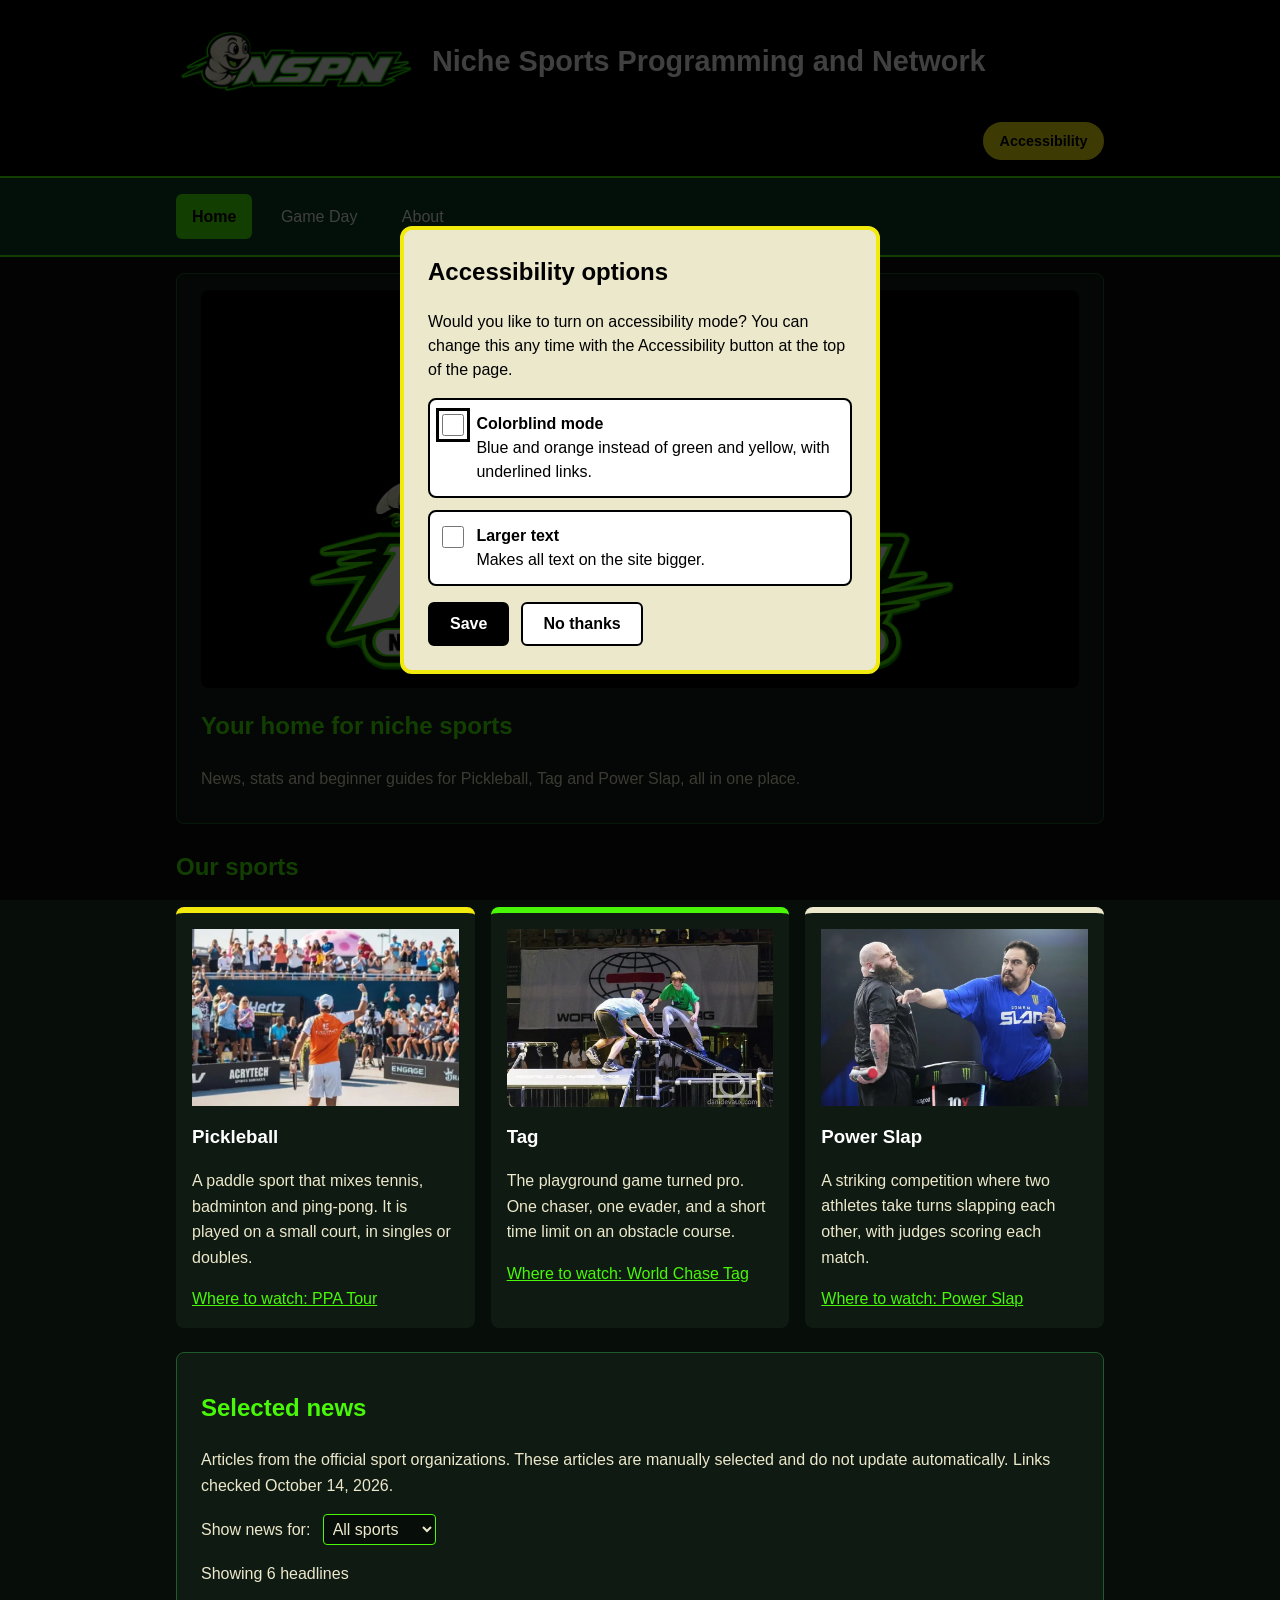
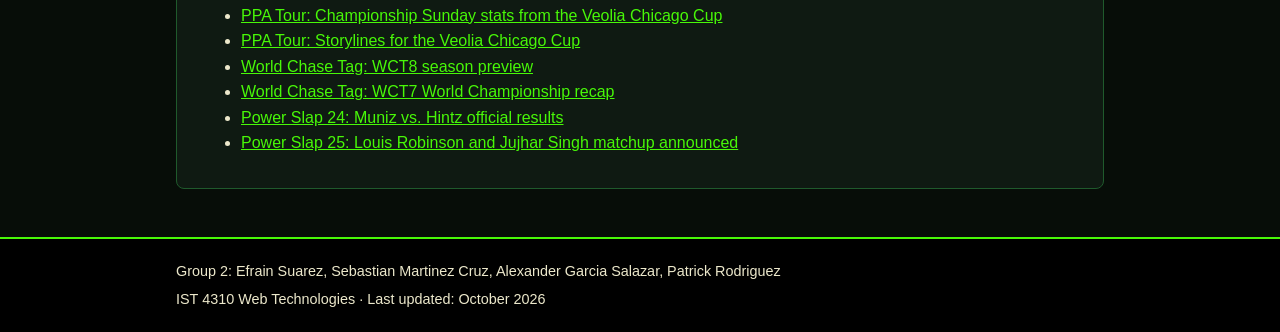
<file: index.html>
<!DOCTYPE html>
<html lang="en">
<head>
  <meta charset="UTF-8">
  <meta name="viewport" content="width=device-width, initial-scale=1.0">
  <title>Home | Niche Sports Programming and Network</title>

  <!-- Module 4: external stylesheet, linked in the head -->
  <link rel="stylesheet" href="styles.css">

  <!-- Module 6: external script; defer runs it after the HTML is read -->
  <script src="app.js" defer></script>
</head>
<body>

  <!-- HEADER: the same branding appears on all three pages -->
  <header>
    <div class="page header-row">
      <img src="images/nspn-worm-logo.png" alt="NSPN neon green logo with worm mascot" class="logo" width="2048" height="768">
      <h1>Niche Sports Programming and Network</h1>
      <!-- Opens the accessibility pop-up (app.js) -->
      <button type="button" id="a11y-open" class="a11y-open" aria-haspopup="dialog">Accessibility</button>
    </div>
  </header>

  <!-- Accessibility pop-up: a <dialog> box that app.js opens.
       It opens by itself on a visitor's first visit. -->
  <dialog id="a11y-dialog" aria-labelledby="a11y-title">
    <h2 id="a11y-title">Accessibility options</h2>
    <p>Would you like to turn on accessibility mode? You can change this any time with the Accessibility button at the top of the page.</p>
    <label class="a11y-option">
      <input type="checkbox" id="colorblind-toggle">
      <span><strong>Colorblind mode</strong><br>Blue and orange instead of green and yellow, with underlined links.</span>
    </label>
    <label class="a11y-option">
      <input type="checkbox" id="text-toggle">
      <span><strong>Larger text</strong><br>Makes all text on the site bigger.</span>
    </label>
    <div class="a11y-actions">
      <button type="button" id="a11y-save" class="a11y-save">Save</button>
      <button type="button" id="a11y-skip" class="a11y-skip">No thanks</button>
    </div>
  </dialog>

  <!-- NAV: links to all three project pages -->
  <nav aria-label="Main navigation">
    <div class="page">
      <a href="index.html" id="current-page" aria-current="page">Home</a>
      <a href="gameday.php">Game Day</a>
      <a href="about.html">About</a>
    </div>
  </nav>

  <!-- Module 5: .page container keeps lines readable and centers the content -->
  <main class="page">

    <!-- WELCOME -->
    <section class="welcome">
      <figure class="brand-hero">
        <img src="images/nspn-worms-collide.png" alt="NSPN neon green logo with worm mascots playing rugby, chase tag and pickleball above the words Niche Sports Programming and Network" width="1583" height="851">
      </figure>
      <h2>Your home for niche sports</h2>
      <p>
        News, stats and beginner guides for Pickleball, Tag and Power Slap,
        all in one place.
      </p>
    </section>

    <!-- SPORT CARDS: Module 5 Flexbox. The parent div gets display: flex. -->
    <h2>Our sports</h2>
    <div class="content-row">

      <!-- One class (.sport) styles all three cards; one extra class sets each accent color -->
      <section class="sport pickleball">
        <img src="images/pickleball.jpg" alt="Pickleball player in an orange jersey raising a fist toward a cheering crowd">
        <h3>Pickleball</h3>
        <p>
          A paddle sport that mixes tennis, badminton and ping-pong.
          It is played on a small court, in singles or doubles.
        </p>
        <a href="https://www.ppatour.com" target="_blank" rel="noopener noreferrer">Where to watch: PPA Tour</a>
      </section>

      <section class="sport tag">
        <img src="images/tag.jpg" alt="Two World Chase Tag athletes facing off across the rails of an obstacle course">
        <h3>Tag</h3>
        <p>
          The playground game turned pro. One chaser, one evader,
          and a short time limit on an obstacle course.
        </p>
        <a href="https://www.worldchasetag.com" target="_blank" rel="noopener noreferrer">Where to watch: World Chase Tag</a>
      </section>

      <section class="sport power-slap">
        <img src="images/power-slap.jpg" alt="Power Slap competitor in a blue jersey striking an opponent across the face at the competition table">
        <h3>Power Slap</h3>
        <p>
          A striking competition where two athletes take turns
          slapping each other, with judges scoring each match.
        </p>
        <a href="https://www.powerslap.com" target="_blank" rel="noopener noreferrer">Where to watch: Power Slap</a>
      </section>

    </div>

    <!-- LATEST NEWS: the one JavaScript interaction (Modules 6 and 7) -->
    <section class="news">
      <h2>Selected news</h2>
      <p>Articles from the official sport organizations. These articles are manually selected and do not update automatically. Links checked October 14, 2026.</p>

      <!-- Module 5: the label's "for" matches the select's id -->
      <label for="sport-choice">Show news for:</label>
      <select id="sport-choice" name="sport-choice">
        <option value="all">All sports</option>
        <option value="pickleball">Pickleball</option>
        <option value="tag">Tag</option>
        <option value="power-slap">Power Slap</option>
      </select>

      <!-- app.js writes a message here and fills in the list -->
      <p id="news-count" role="status" aria-live="polite"></p>
      <ul id="news-list"></ul>
      <noscript>
        <p>For news, visit <a href="https://www.ppatour.com/news/">PPA Tour</a>,
          <a href="https://www.worldchasetag.com/news">World Chase Tag</a>, or
          <a href="https://www.powerslap.com/news/">Power Slap</a>.</p>
      </noscript>
    </section>

  </main>

  <!-- FOOTER: copied onto every page -->
  <footer>
    <div class="page">
      <p>Group 2: Efrain Suarez, Sebastian Martinez Cruz, Alexander Garcia Salazar, Patrick Rodriguez</p>
      <p>IST 4310 Web Technologies &middot; Last updated: October 2026</p>
    </div>
  </footer>

</body>
</html>
</file>
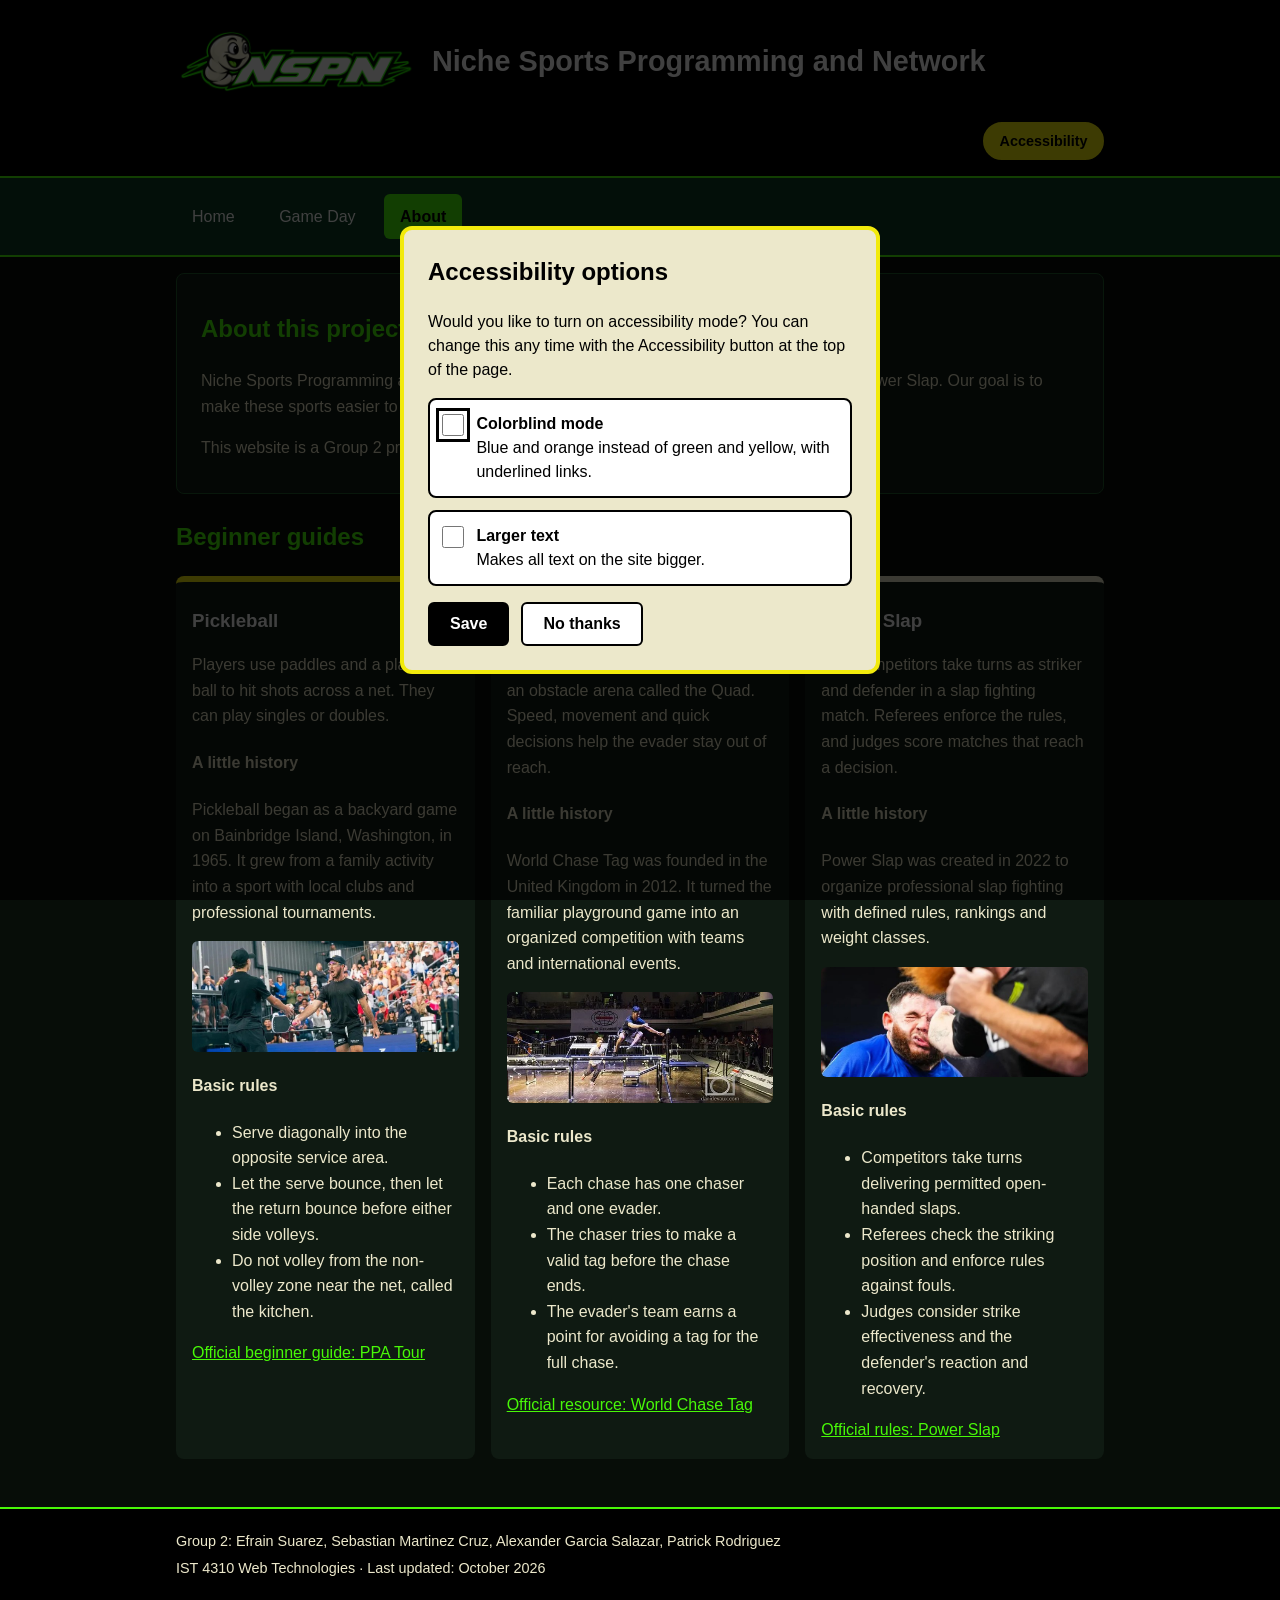
<file: about.html>
<!DOCTYPE html>
<html lang="en">
<head>
  <meta charset="UTF-8">
  <meta name="viewport" content="width=device-width, initial-scale=1.0">
  <title>About | Niche Sports Programming and Network</title>
  <link rel="stylesheet" href="styles.css">
  <script src="app.js" defer></script>
</head>
<body>

  <header>
    <div class="page header-row">
      <img src="images/nspn-worm-logo.png" alt="NSPN neon green logo with worm mascot" class="logo" width="2048" height="768">
      <h1>Niche Sports Programming and Network</h1>
      <!-- Opens the accessibility pop-up (app.js) -->
      <button type="button" id="a11y-open" class="a11y-open" aria-haspopup="dialog">Accessibility</button>
    </div>
  </header>

  <!-- Accessibility pop-up: a <dialog> box that app.js opens.
       It opens by itself on a visitor's first visit. -->
  <dialog id="a11y-dialog" aria-labelledby="a11y-title">
    <h2 id="a11y-title">Accessibility options</h2>
    <p>Would you like to turn on accessibility mode? You can change this any time with the Accessibility button at the top of the page.</p>
    <label class="a11y-option">
      <input type="checkbox" id="colorblind-toggle">
      <span><strong>Colorblind mode</strong><br>Blue and orange instead of green and yellow, with underlined links.</span>
    </label>
    <label class="a11y-option">
      <input type="checkbox" id="text-toggle">
      <span><strong>Larger text</strong><br>Makes all text on the site bigger.</span>
    </label>
    <div class="a11y-actions">
      <button type="button" id="a11y-save" class="a11y-save">Save</button>
      <button type="button" id="a11y-skip" class="a11y-skip">No thanks</button>
    </div>
  </dialog>

  <nav aria-label="Main navigation">
    <div class="page">
      <a href="index.html">Home</a>
      <a href="gameday.php">Game Day</a>
      <a href="about.html" id="current-page" aria-current="page">About</a>
    </div>
  </nav>

  <main class="page">

    <section class="guide">
      <h2>About this project</h2>
      <p>
        Niche Sports Programming and Network introduces fans to Pickleball,
        World Chase Tag and Power Slap. Our goal is to make these sports easier
        to follow with news, match information and simple beginner guides.
      </p>
      <p>This website is a Group 2 project for IST 4310 Web Technologies.</p>
    </section>

    <h2>Beginner guides</h2>
    <div class="content-row">

      <section class="sport pickleball">
        <h3>Pickleball</h3>
        <p>
          Players use paddles and a plastic ball to hit shots across a net.
          They can play singles or doubles.
        </p>
        <h4>A little history</h4>
        <p>
          Pickleball began as a backyard game on Bainbridge Island, Washington,
          in 1965. It grew from a family activity into a sport with local clubs
          and professional tournaments.
        </p>
        <img class="guide-photo" src="images/pickleball-2.jpg" alt="Two pickleball players in black celebrating together in front of a packed crowd">
        <h4>Basic rules</h4>
        <ul>
          <li>Serve diagonally into the opposite service area.</li>
          <li>Let the serve bounce, then let the return bounce before either side volleys.</li>
          <li>Do not volley from the non-volley zone near the net, called the kitchen.</li>
        </ul>
        <a href="https://www.ppatour.com/about/what-is-pickleball/" target="_blank" rel="noopener noreferrer">Official beginner guide: PPA Tour</a>
      </section>

      <section class="sport tag">
        <h3>World Chase Tag</h3>
        <p>
          One athlete chases another around an obstacle arena called the Quad.
          Speed, movement and quick decisions help the evader stay out of reach.
        </p>
        <h4>A little history</h4>
        <p>
          World Chase Tag was founded in the United Kingdom in 2012.
          It turned the familiar playground game into an organized competition
          with teams and international events.
        </p>
        <img class="guide-photo" src="images/tag-2.jpg" alt="World Chase Tag athlete leaping between obstacles as a chaser runs behind in front of a crowd">
        <h4>Basic rules</h4>
        <ul>
          <li>Each chase has one chaser and one evader.</li>
          <li>The chaser tries to make a valid tag before the chase ends.</li>
          <li>The evader's team earns a point for avoiding a tag for the full chase.</li>
        </ul>
        <a href="https://www.worldchasetag.com/" target="_blank" rel="noopener noreferrer">Official resource: World Chase Tag</a>
      </section>

      <section class="sport power-slap">
        <h3>Power Slap</h3>
        <p>
          Two competitors take turns as striker and defender in a slap fighting match.
          Referees enforce the rules, and judges score matches that reach a decision.
        </p>
        <h4>A little history</h4>
        <p>
          Power Slap was created in 2022 to organize professional slap fighting
          with defined rules, rankings and weight classes.
        </p>
        <img class="guide-photo" src="images/power-slap-2.jpg" alt="Power Slap competitor in a blue jersey recoiling as a slap lands on the side of the face">
        <h4>Basic rules</h4>
        <ul>
          <li>Competitors take turns delivering permitted open-handed slaps.</li>
          <li>Referees check the striking position and enforce rules against fouls.</li>
          <li>Judges consider strike effectiveness and the defender's reaction and recovery.</li>
        </ul>
        <a href="https://www.powerslap.com/rules/" target="_blank" rel="noopener noreferrer">Official rules: Power Slap</a>
      </section>

    </div>

  </main>

  <footer>
    <div class="page">
      <p>Group 2: Efrain Suarez, Sebastian Martinez Cruz, Alexander Garcia Salazar, Patrick Rodriguez</p>
      <p>IST 4310 Web Technologies &middot; Last updated: October 2026</p>
    </div>
  </footer>

</body>
</html>
</file>
<file: styles.css>
/* =========================================================
   styles.css: Niche Sports Programming and Network
   One stylesheet for every page (Module 4: external CSS)

   Colors come from the NSPN logo:
   black #000000, near-black green #070d08, panel green #0f1a12,
   bag green #0b3d24, neon green #48f808, worm cream #ece8cb,
   pickleball yellow #f2ea0c
   ========================================================= */

/* ---------- Whole page (Module 4: element selector) ---------- */
body {
  margin: 0;
  font-family: Arial, Helvetica, sans-serif;
  font-size: 1rem;          /* rem = relative to the root font size */
  line-height: 1.6;         /* comfortable spacing between lines */
  color: #ece8cb;           /* light text on a dark background = good contrast */
  background-color: #070d08;
}

/* ---------- Page container (Module 5: layout starts with the container) ---------- */
.page {
  box-sizing: border-box;   /* padding counts inside the width */
  width: 90%;               /* leaves room on small screens */
  max-width: 60rem;         /* stops lines getting too long on big screens */
  margin: 0 auto;           /* auto left/right margins center the box */
  padding: 1rem;
}

/* ---------- Header ---------- */
header {
  background-color: #000000;
  color: #ffffff;
}

/* Logo and title side by side (Module 5: Flexbox) */
.header-row {
  display: flex;
  flex-wrap: wrap;
  align-items: center;
  gap: 1rem;
}

.logo {
  width: 240px;
  max-width: 100%;
  height: auto;
  display: block;
  border-radius: 6px;
}

.brand-hero {
  background: #000000;
  border-radius: 8px;
  overflow: hidden;
  text-align: center;
  padding: 1rem;
}

.brand-hero img {
  display: block;
  width: 100%;
  max-width: 680px;
  height: auto;
  margin: 0 auto;
}

h1 {
  margin: 0;
  font-size: 1.8rem;
}

/* ---------- Nav (Module 4: descendant selector, inline-block, hover) ---------- */
nav {
  background-color: #0b3d24;
  border-top: 2px solid #48f808;
  border-bottom: 2px solid #48f808;
}

/* "nav a" = only the links inside the nav */
nav a {
  display: inline-block;    /* inline, but accepts padding like a box */
  padding: 0.6rem 1rem;
  margin-right: 0.5rem;
  color: #ffffff;
  text-decoration: none;
  border-radius: 6px;
}

nav a:hover {
  background-color: #146b33;
}

/* ID selector: marks the page you're on (Module 4) */
#current-page {
  background-color: #48f808;
  color: #000000;
  font-weight: bold;
}

/* ---------- Headings ---------- */
h2 {
  color: #48f808;
  font-size: 1.5rem;
}

/* ---------- Links ---------- */
a {
  color: #48f808;
}

a:hover {
  color: #f2ea0c;
}

/* ---------- Images (Module 5: flexible sizing) ---------- */
img {
  max-width: 100%;          /* never wider than its box */
  height: auto;             /* keeps the shape, no stretching */
}

figure {
  margin: 0;
}

/* ---------- Welcome section (box model: padding, border, margin) ---------- */
.welcome {
  background-color: #0f1a12;
  border: 1px solid #1f5a2c;
  border-radius: 8px;
  padding: 1rem 1.5rem;
  margin-bottom: 1.5rem;
}

/* ---------- Sport cards (Module 5: Flexbox) ---------- */
/* display: flex goes on the PARENT; its children become flex items */
.content-row {
  display: flex;
  flex-wrap: wrap;          /* cards move to a new line on narrow screens */
  gap: 1rem;                /* space between the cards */
}

/* Class selector: styles all three cards the same way */
.sport {
  flex: 1 1 16rem;          /* grow, shrink, start around 16rem wide */
  box-sizing: border-box;
  background-color: #0f1a12;
  border-top: 6px solid #48f808;   /* each sport replaces this color below */
  border-radius: 8px;
  padding: 1rem;
}

.sport h3 {
  margin: 0.5rem 0;
  color: #ffffff;
}

/* Links inside the cards */
.sport a {
  color: #48f808;
}

.sport a:hover {
  color: #f2ea0c;
}

/* One accent color per sport (a second class on each card) */
.pickleball {
  border-top-color: #f2ea0c;
}

.tag {
  border-top-color: #48f808;
}

.power-slap {
  border-top-color: #ece8cb;
}

/* ---------- Latest news ---------- */
.news {
  background-color: #0f1a12;
  border: 1px solid #1f5a2c;
  border-radius: 8px;
  padding: 1rem 1.5rem;
  margin-top: 1.5rem;
}

.news label {
  margin-right: 0.5rem;
}

.news select {
  font-size: 1rem;
  padding: 0.3rem;
  background-color: #070d08;
  color: #ece8cb;
  border: 1px solid #48f808;
  border-radius: 4px;
}

#news-list a {
  color: #48f808;
}

#news-list a:hover {
  color: #f2ea0c;
}

/* ---------- Footer ---------- */
footer {
  background-color: #000000;
  color: #ece8cb;
  border-top: 2px solid #48f808;
  margin-top: 2rem;
  font-size: 0.9rem;
}

footer p {
  margin: 0.3rem 0;
}

/* ---------- Keyboard navigation ---------- */
a:focus-visible,
select:focus-visible,
button:focus-visible,
.table-wrap:focus-visible {
  outline: 3px solid #f2ea0c;
  outline-offset: 3px;
}

/* ---------- About and Game Day ---------- */
.guide {
  background-color: #0f1a12;
  border: 1px solid #1f5a2c;
  border-radius: 8px;
  padding: 1rem 1.5rem;
  margin-bottom: 1.5rem;
}

/* Second photo inside each About guide */
.guide-photo {
  display: block;
  width: 100%;
  border-radius: 6px;
  margin: 1rem 0;
}

.filter-form {
  display: flex;
  flex-wrap: wrap;
  align-items: center;
  gap: 0.75rem;
  margin: 1rem 0;
}

.filter-form select,
.filter-form button {
  font: inherit;
  padding: 0.4rem 0.75rem;
  max-width: 100%;
}

.filter-form select {
  background-color: #070d08;
  color: #ece8cb;
  border: 1px solid #48f808;
  border-radius: 4px;
}

.filter-form button {
  background-color: #48f808;
  color: #000000;
  font-weight: bold;
  border: 1px solid #48f808;
  border-radius: 6px;
  cursor: pointer;
}

.filter-form button:hover {
  background-color: #f2ea0c;
  border-color: #f2ea0c;
}

/* Keep wide data tables inside the page on phones. */
.table-wrap {
  overflow-x: auto;
}

.data-table {
  width: 100%;
  border-collapse: collapse;
}

.data-table caption {
  text-align: left;
  font-weight: bold;
  margin-bottom: 0.5rem;
}

.data-table th,
.data-table td {
  border: 1px solid #1f5a2c;
  padding: 0.6rem;
  text-align: left;
  vertical-align: top;
}

.data-table thead {
  background-color: #0b3d24;
  color: #ffffff;
}

.data-table tbody tr:nth-child(even) {
  background-color: #16261a;
}

.notice {
  color: #f2ea0c;
  font-weight: bold;
}

/* =========================================================
   Accessibility options (button and pop-up on every page)
   app.js adds a class to the <html> element:
   "large-text" and/or "colorblind"
   ========================================================= */

/* Small button at the right end of the header row */
.a11y-open {
  margin-left: auto;        /* pushes the button to the right */
  font: inherit;
  font-size: 0.9rem;
  font-weight: bold;
  padding: 0.35rem 0.9rem;
  background-color: #f2ea0c;
  color: #000000;
  border: 2px solid #f2ea0c;
  border-radius: 999px;     /* pill shape */
  cursor: pointer;
}

.a11y-open:hover {
  background-color: #ffffff;
  border-color: #ffffff;
}

/* ---------- The pop-up (Module 4: element and ID selectors) ---------- */
/* Light cream box with black text: the highest contrast on the site */
#a11y-dialog {
  box-sizing: border-box;
  width: calc(100% - 2rem);
  max-width: 30rem;
  padding: 1.5rem;
  background-color: #ece8cb;
  color: #000000;
  border: 4px solid #f2ea0c;
  border-radius: 12px;
  line-height: 1.5;
}

/* Darkens the page behind the pop-up */
#a11y-dialog::backdrop {
  background-color: rgba(0, 0, 0, 0.75);
}

#a11y-dialog h2 {
  margin-top: 0;
  color: #000000;
}

/* Each option is one big clickable box */
.a11y-option {
  display: flex;
  align-items: flex-start;
  gap: 0.75rem;
  margin: 0.75rem 0;
  padding: 0.75rem;
  background-color: #ffffff;
  border: 2px solid #000000;
  border-radius: 8px;
  cursor: pointer;
}

.a11y-option input {
  width: 1.4rem;
  height: 1.4rem;
  margin: 0.1rem 0 0;
  flex-shrink: 0;
  accent-color: #0b3d24;    /* color of the tick box when checked */
}

.a11y-actions {
  display: flex;
  flex-wrap: wrap;
  gap: 0.75rem;
  margin-top: 1rem;
}

.a11y-actions button {
  font: inherit;
  font-weight: bold;
  padding: 0.5rem 1.25rem;
  border: 2px solid #000000;
  border-radius: 6px;
  cursor: pointer;
}

.a11y-save {
  background-color: #000000;
  color: #ffffff;
}

.a11y-skip {
  background-color: #ffffff;
  color: #000000;
}

.a11y-actions button:hover {
  background-color: #f2ea0c;
  color: #000000;
}

/* Black focus outline: yellow would be hard to see on cream */
#a11y-dialog input:focus-visible,
#a11y-dialog button:focus-visible {
  outline: 3px solid #000000;
  outline-offset: 3px;
}

/* ---------- Larger text ---------- */
/* Every size in this file uses rem, and rem is based on the
   <html> font size, so this one rule makes all text bigger. */
html.large-text {
  font-size: 125%;
}

/* ---------- Colorblind mode ---------- */
/* Green and yellow are hard to tell apart for many colorblind
   visitors. This mode swaps them for sky blue and orange, which
   most people can tell apart, and underlines links so they never
   depend on color alone. */
html.colorblind nav {
  background-color: #0d2b45;
  border-color: #56b4e9;
}

html.colorblind nav a:hover {
  background-color: #1a4d7a;
}

html.colorblind #current-page {
  background-color: #56b4e9;
  color: #000000;
  text-decoration: underline;
}

html.colorblind h2 {
  color: #56b4e9;
}

html.colorblind a,
html.colorblind .sport a,
html.colorblind #news-list a {
  color: #56b4e9;
  text-decoration: underline;
}

html.colorblind a:hover,
html.colorblind .sport a:hover,
html.colorblind #news-list a:hover {
  color: #e69f00;
}

html.colorblind .welcome,
html.colorblind .news,
html.colorblind .guide {
  border-color: #2c4a66;
}

html.colorblind .pickleball {
  border-top-color: #e69f00;
}

html.colorblind .tag {
  border-top-color: #56b4e9;
}

html.colorblind footer {
  border-top-color: #56b4e9;
}

html.colorblind .news select,
html.colorblind .filter-form select {
  border-color: #56b4e9;
}

html.colorblind .filter-form button {
  background-color: #56b4e9;
  border-color: #56b4e9;
}

html.colorblind .filter-form button:hover {
  background-color: #e69f00;
  border-color: #e69f00;
}

html.colorblind .data-table th,
html.colorblind .data-table td {
  border-color: #2c4a66;
}

html.colorblind .data-table thead {
  background-color: #0d2b45;
}

html.colorblind .notice {
  color: #e69f00;
}

html.colorblind a:focus-visible,
html.colorblind select:focus-visible,
html.colorblind button:focus-visible,
html.colorblind .table-wrap:focus-visible {
  outline-color: #e69f00;
}
</file>
